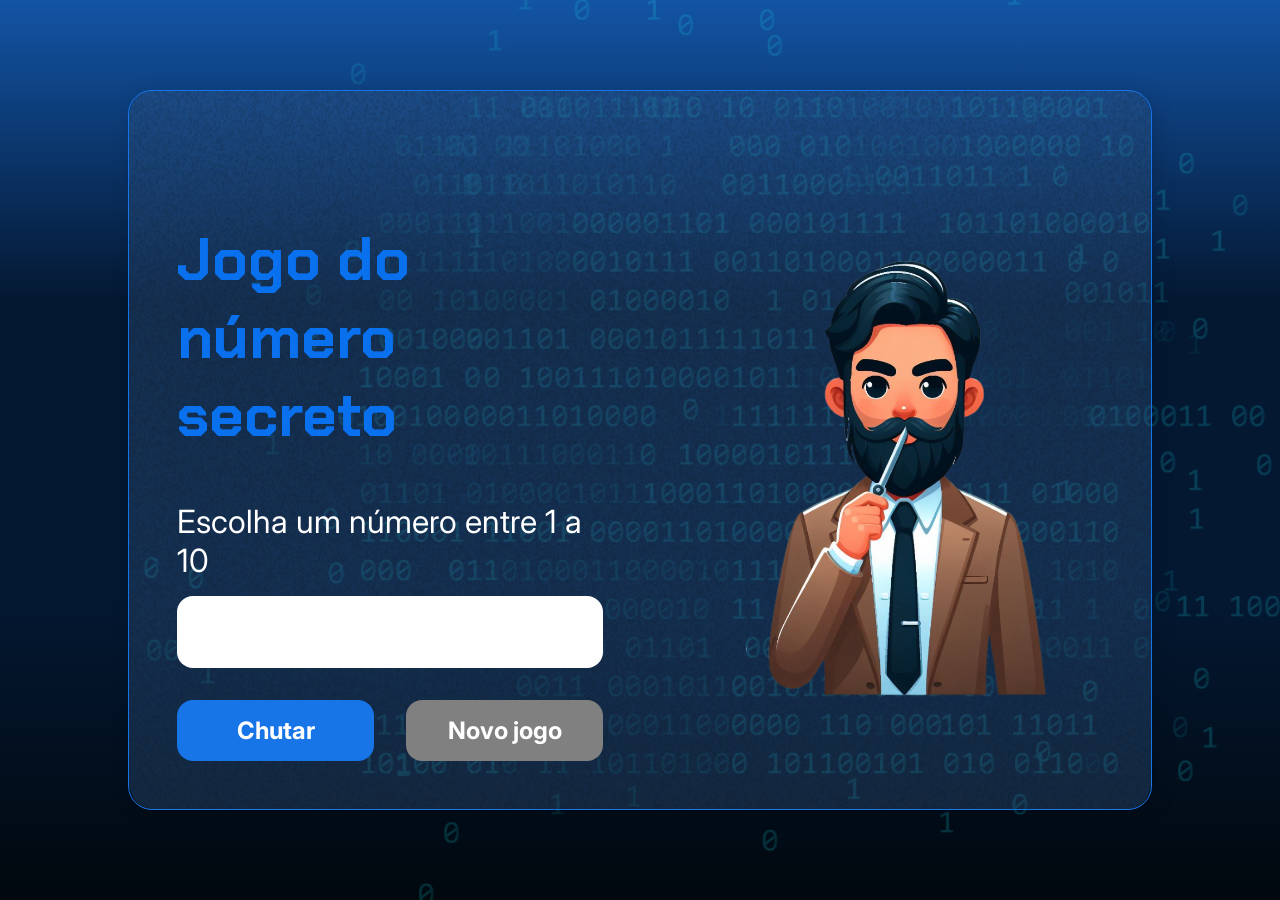
<file: index.html>
<!DOCTYPE html>
<html lang="pt-br">

<head>
    <meta charset="UTF-8">
    <meta name="viewport" content="width=device-width, initial-scale=1.0">
    <script src="https://code.responsivevoice.org/responsivevoice.js"></script>
    <link rel="preconnect" href="https://fonts.googleapis.com">
    <link rel="preconnect" href="https://fonts.gstatic.com" crossorigin>
    <link href="https://fonts.googleapis.com/css2?family=Chakra+Petch:wght@700&family=Inter:wght@400;700&display=swap"
        rel="stylesheet">
    <link rel="stylesheet" href="style.css">
    <title>JS Game</title>
</head>

<body>

    <div class="container">
        <div class="container__conteudo">
            <div class="container__informacoes">
                <div class="container__texto">
                    <h1>Adivinhe o <span class="container__texto-azul">numero secreto</span></h1>
                    <p class="texto__paragrafo">Escolha um número entre 1 a 10</p>
                </div>
                <input type="number" min="1" max="10" class="container__input">
                <div class="chute container__botoes">
                    <button onclick="verificarChute()" class="container__botao">Chutar</button>
                    <button onclick="reiniciarJogo()" id="reiniciar" class="container__botao" disabled>Novo
                        jogo</button>
                </div>
            </div>
            <img src="./img/avatar-jogo.png" alt="Uma pessoa olhando para a esquerda" class="container__imagem-pessoa" />
        </div>
    </div>




    <script src="app.js" defer></script>
</body>

</html>
</file>
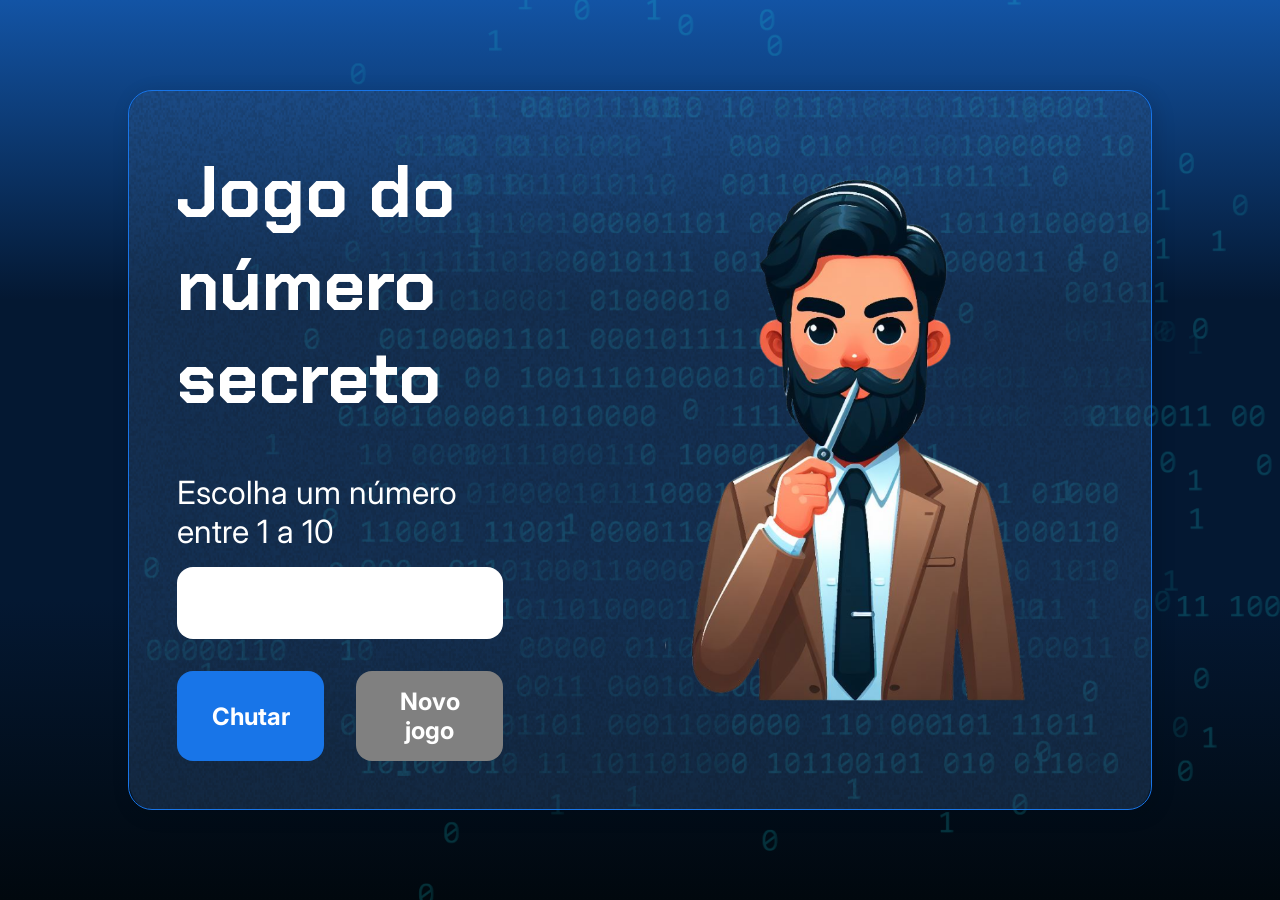
<file: js-curso-2/index.html>
<!DOCTYPE html>
<html lang="pt-br">

<head>
    <meta charset="UTF-8">
    <meta name="viewport" content="width=device-width, initial-scale=1.0">
    <script src="https://code.responsivevoice.org/responsivevoice.js"></script>
    <link rel="preconnect" href="https://fonts.googleapis.com">
    <link rel="preconnect" href="https://fonts.gstatic.com" crossorigin>
    <link href="https://fonts.googleapis.com/css2?family=Chakra+Petch:wght@700&family=Inter:wght@400;700&display=swap"
        rel="stylesheet">
    <link rel="stylesheet" href="style.css">
    <title>JS Game</title>
</head>

<body>

    <div class="container">
        <div class="container__conteudo">
            <div class="container__informacoes">
                <div class="container__texto">
                    <h1>Adivinhe o <span class="container__texto-azul">numero secreto</span></h1>
                    <p class="texto__paragrafo">Escolha um número entre 1 a 10</p>
                </div>
                <input type="number" min="1" max="10" class="container__input">
                <div class="chute container__botoes">
                    <button onclick="verificarChute()" class="container__botao">Chutar</button>
                    <button onclick="reiniciarJogo()" id="reiniciar" class="container__botao" disabled>Novo
                        jogo</button>
                </div>
            </div>
            <img src="./img/avatar-jogo.png" alt="Uma pessoa pensando" style= "width: 600px" class="container__imagem-pessoa" />
        </div>
    </div>




    <script src="app.js" defer></script>
</body>

</html>
</file>
<file: style.css>
* {
    box-sizing: border-box;
    margin: 0;
    padding: 0;
    color: white;
}

body {
    background: linear-gradient(#1354A5 0%, #041832 33.33%, #041832 66.67%, #01080E 100%);
    height: 100vh;
    display: flex;
    align-items: center;
    justify-content: center;
}


body::before {
    background-image: url("img/code.png");
    background-repeat: no-repeat;
    background-position: right;
    content: "";
    display: block;
    position: absolute;
    width: 100%;
    height: 100%;
    opacity: 0.4;
}

.container {
    width: 80%;
    height: 80%;
    display: flex;
    align-items: center;
    justify-content: space-between;
    border-radius: 24px;
    border: 1px solid #1875E8;
    box-shadow: 4px 4px 20px 0px rgba(1, 8, 14, 0.15);
    background-image: url("img/Ruido.png");
    background-size: 100% 100%;
    position: relative;
}


.container__conteudo {
    display: flex;
    align-items: center;
    position: absolute;
    bottom: 0;
}

.container__informacoes {
    flex: 1;
    padding: 3rem;
}

.container__botao {
    border-radius: 16px;
    background: #1875E8;
    padding: 16px 24px;
    width: 100%;
    font-size: 24px;
    font-weight: 700;
    border: none;
    margin-top: 2rem;
}

.container__texto {
    margin: 16px 0 16px 0;
}

.container__texto-azul {
    color: #1875E8;
}

.container__input {
    width: 100%;
    height: 72px;
    border-radius: 16px;
    background-color: #FFF;
    border: none;
    color: #1875E8;
    padding: 2rem;
    font-size: 24px;
    font-weight: 700;
    font-family: 'Inter', sans-serif;
}

.container__botoes {
    display: flex;
    gap: 2em;
}

h1 {
    font-family: 'Chakra Petch', sans-serif;
    font-size: 60px;
    padding-bottom: 3rem;
    color: #0970ee;
}

p,
button {
    font-family: 'Inter', sans-serif;
}

.texto__paragrafo {
    font-size: 32px;
    font-weight: 400;
}

button:disabled {
    background-color: gray;
}

img {
    display: flex;
    width: 500px;
    height: auto;
}

@media screen and (max-width: 1000px) {

    h1 {
        font-size: 50px;
    }

    .container__botao {
        font-size: 16px;
    }


    .texto__paragrafo {
        font-size: 24px;
    }

    .container__imagem-pessoa {
        display: none;
    }

    .container__conteudo {
        display: block;
        position: inherit;
    }

    .container__informacoes {
        padding: 1rem
    }
}

@media screen and (max-width: 999px) {

    h1 {
        font-size: 50px;
    }

    .container__botao {
        font-size: 16px;
    }


    .texto__paragrafo {
        font-size: 24px;
    }

    .container__imagem-pessoa {
        display: flex;
        width: 400px;
    }

    .container__conteudo {
        display: block;
        position: inherit;
    }

    .container__informacoes {
        padding: 1rem;
    }
}

@media screen and (max-width: 770px) {

    h1 {
        font-size: 50px;
    }

    .container__botao {
        font-size: 16px;
    }


    .texto__paragrafo {
        font-size: 24px;
    }

    .container__imagem-pessoa {
        display: flex;
        width: 300px;
    }

    .container__conteudo {
        display: block;
        position: inherit;
    }

    .container__informacoes {
        padding: 1rem;
    }
}

@media screen and (max-width: 511px) {

    h1 {
        font-size: 50px;
        padding-left: 3rem;
    }

    .container__botao {
        font-size: 14px;
    }


    .texto__paragrafo {
        font-size: 24px;
    }

    .container__imagem-pessoa {
        display: flex;
        width: 220px;
    }

    .container__conteudo {
        display: block;
        position: inherit;
    }

    .container__informacoes {
        padding: 1rem;
    }
}

@media screen and (max-width: 412px) {

    h1 {
        font-size: 40px;
        padding-left: 1rem;
        margin-top: 1rem;
    }

    .container__botao {
        font-size: 12px;
    }


    .texto__paragrafo {
        font-size: 16px;
    }

    .container__imagem-pessoa {
        display: flex;
        width: 220px;
    }

    .container__conteudo {
        display: block;
        position: inherit;
    }

    .container__informacoes {
        padding: 1rem;
    }
}

@media screen and (max-width: 360px) {

    h1 {
        font-size: 30px;
        padding-left: 1rem;
        margin-top: 2rem;
    }

    .container__botao {
        font-size: 8px;
    }


    .texto__paragrafo {
        font-size: 12px;
    }

    .container__imagem-pessoa {
        display: flex;
        width: 100px;
    }

    .container__conteudo {
        display: block;
        position: inherit;
        width: 220px;
    }

    .container__informacoes {
        padding: 1rem ;
        width: 260px;
    }
}
</file>
<file: js-curso-2/style.css>
* {
    box-sizing: border-box;
    margin: 0;
    padding: 0;
    color: white;
}

body {
    background: linear-gradient(#1354A5 0%, #041832 33.33%, #041832 66.67%, #01080E 100%);
    height: 100vh;
    display: flex;
    align-items: center;
    justify-content: center;
}


body::before {
    background-image: url("img/code.png");
    background-repeat: no-repeat;
    background-position: right;
    content: "";
    display: block;
    position: absolute;
    width: 100%;
    height: 100%;
    opacity: 0.4;
}

.container {
    width: 80%;
    height: 80%;
    display: flex;
    align-items: center;
    justify-content: space-between;
    border-radius: 24px;
    border: 1px solid #1875E8;
    box-shadow: 4px 4px 20px 0px rgba(1, 8, 14, 0.15);
    background-image: url("img/Ruido.png");
    background-size: 100% 100%;
    position: relative;
}


.container__conteudo {
    display: flex;
    align-items: center;
    position: absolute;
    bottom: 0;
}

.container__informacoes {
    flex: 1;
    padding: 3rem;
}

.container__botao {
    border-radius: 16px;
    background: #1875E8;
    padding: 16px 24px;
    width: 100%;
    font-size: 24px;
    font-weight: 700;
    border: none;
    margin-top: 2rem;
}

.container__texto {
    margin: 16px 0 16px 0;
}

.container__texto-azul {
    color: #1875E8;
}

.container__input {
    width: 100%;
    height: 72px;
    border-radius: 16px;
    background-color: #FFF;
    border: none;
    color: #1875E8;
    padding: 2rem;
    font-size: 24px;
    font-weight: 700;
    font-family: 'Inter', sans-serif;
}

.container__botoes {
    display: flex;
    gap: 2em;
}

h1 {
    font-family: 'Chakra Petch', sans-serif;
    font-size: 72px;
    padding-bottom: 3rem;
}

p,
button {
    font-family: 'Inter', sans-serif;
}

.texto__paragrafo {
    font-size: 32px;
    font-weight: 400;
}

button:disabled {
    background-color: gray;
}

@media screen and (max-width: 1250px) {

    h1 {
        font-size: 50px;
    }

    .container__botao {
        font-size: 16px;
    }


    .texto__paragrafo {
        font-size: 24px;
    }

    .container__imagem-pessoa {
        display: none;
    }

    .container__conteudo {
        display: block;
        position: inherit;
    }

    .container__informacoes {
        padding: 1rem
    }
}
</file>
